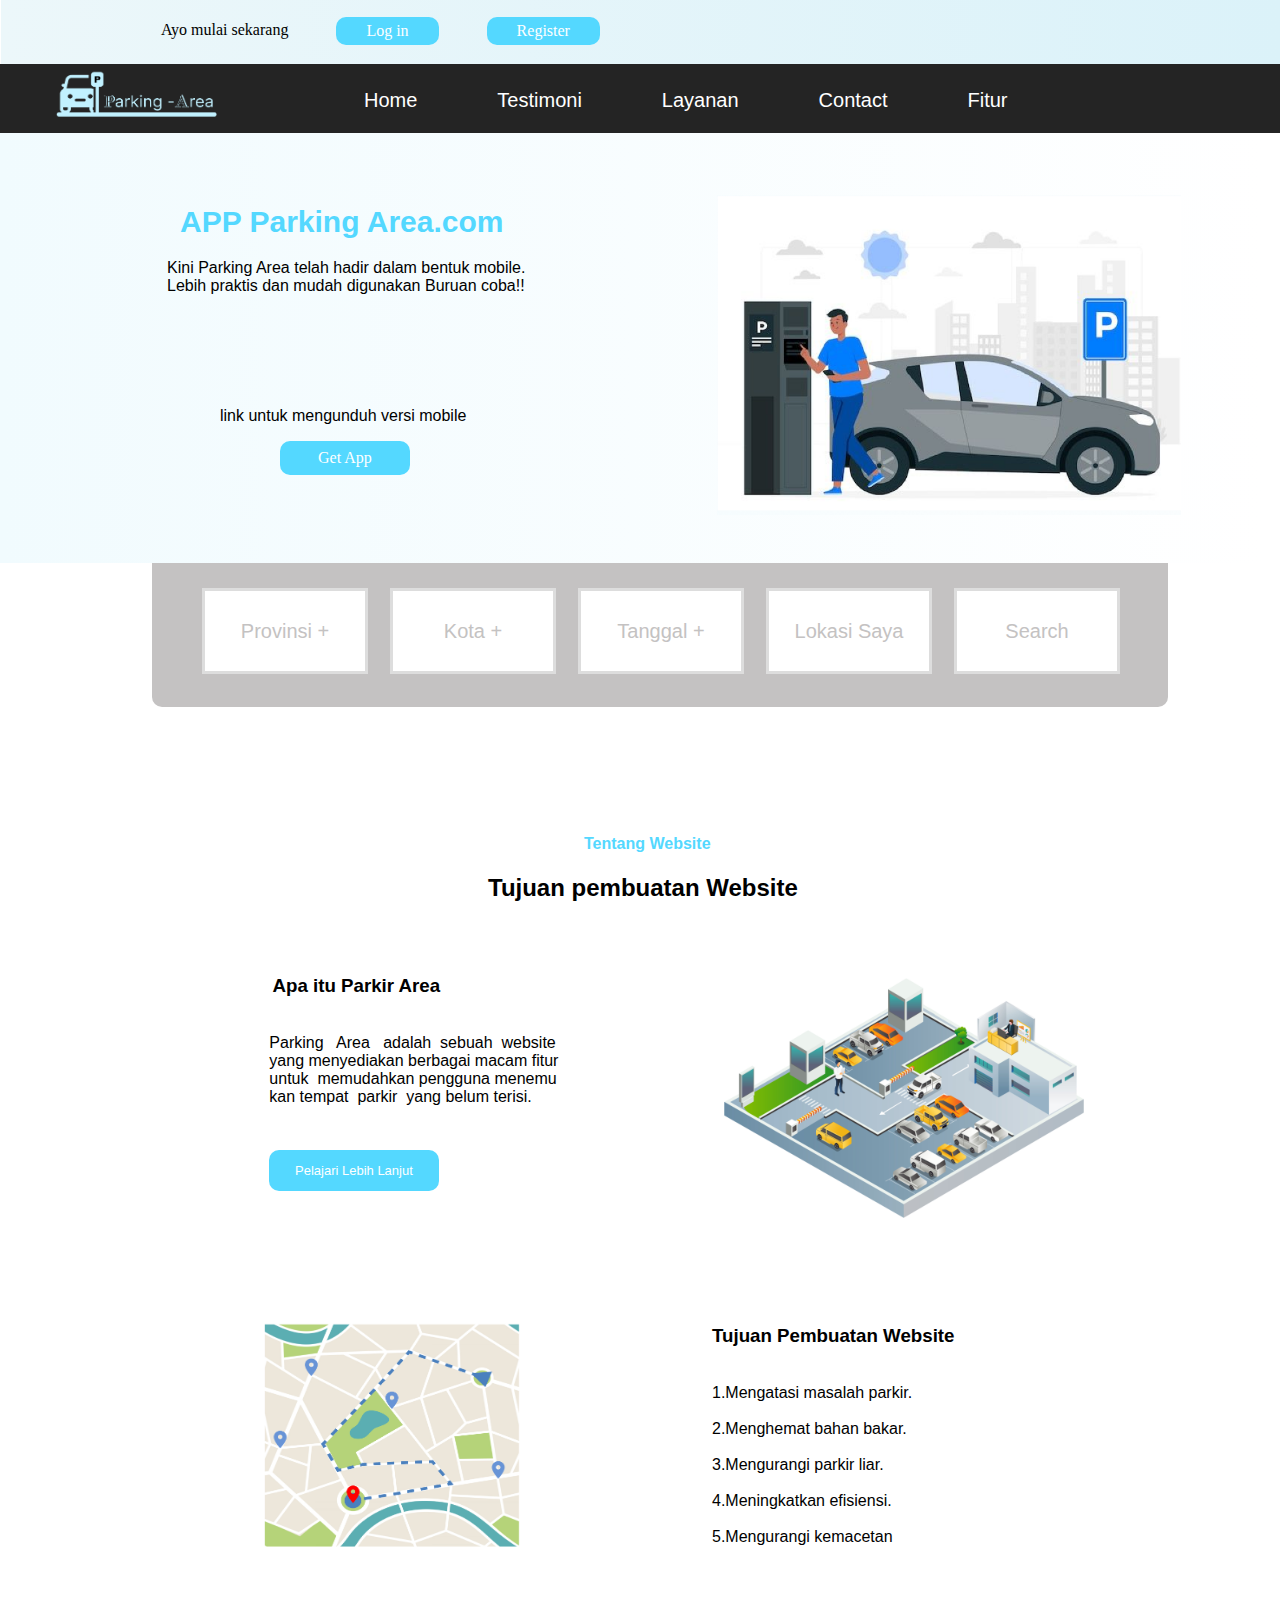
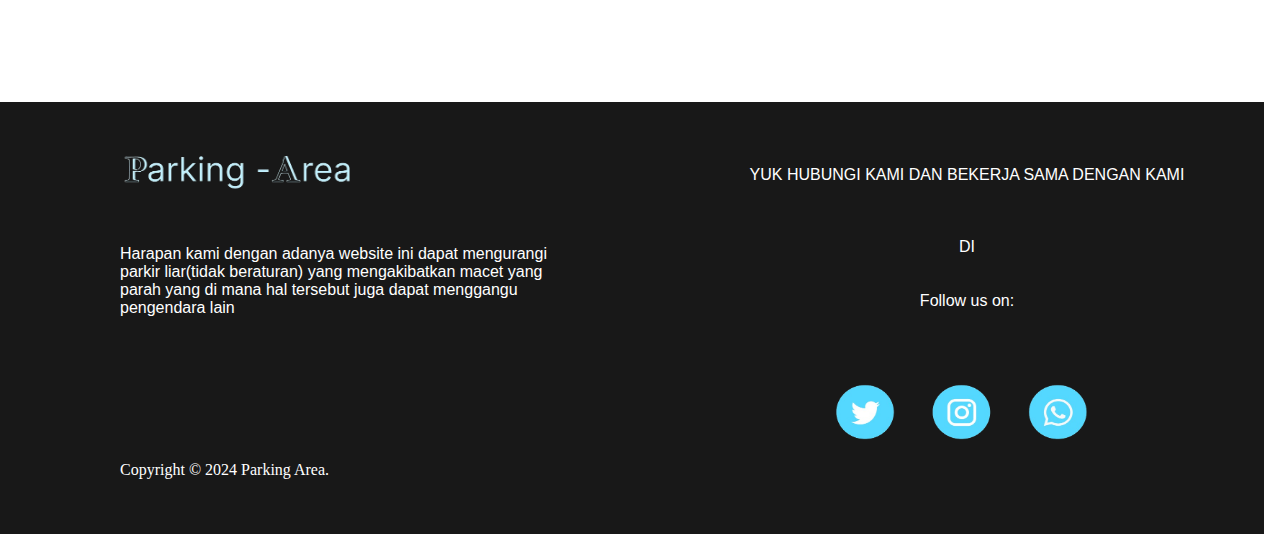
<file: index.html>
<!DOCTYPE html>
<html lang="en">
<head>
    <meta charset="UTF-8">
    <meta name="viewport" content="width=device-width, initial-scale=1.0">
    <title>Parking.Area</title>
    <link rel="stylesheet" href="style.css">
    <style>
        ul{
            list-style-type: none;
        }
        nav{
            background-color: #242424;
            width: 80em;
            height: 4em;
            margin-top: -16px;
            margin-left: -8px;
            padding-bottom: 5px;
        }
    </style>
</head>
<body>
    <div class="atas">
        <header>
            <div class="ayo">Ayo mulai sekarang</div>
            <div><a href="#" class="ayo1">Log in</a></div>
            <div><a href="Register.html" class="ayo2">Register</a></div>
        </header>
        
        <nav>
            <img src="./untuk-gambar/logo.png" class="gambar-logo" alt="">
            <ul>
                <li><a href="#" class="ubah-nav ubah-nav1">Home</a></li>
                <li><a href="#" class="ubah-nav">Testimoni</a></li>
                <li><a href="#" class="ubah-nav">Layanan</a></li>
                <li><a href="#" class="ubah-nav">Contact</a></li>
                <li><a href="#" class="ubah-nav">Fitur</a></li>
            </ul>
        </nav>
    </div>
    <div class="ganjalan"></div>
    <section class="section-atas">
        <div class="artikel">
            <h1 class="mengapa">APP Parking Area.com</h1>
            <p class="tersedia">Kini Parking Area telah hadir dalam bentuk mobile. <br> 
                Lebih praktis dan mudah digunakan Buruan coba!!
            </p>
            <p class="artikel-samping">link untuk mengunduh versi mobile</p>
            <div class="tombol-app">Get App</div>
        </div>    
        <img src="./untuk-gambar/orang-bayar.png" class="gambar-bayar" alt="">
    </section>
    <ul class="belakang-fitur">
        <li><a href="#" class="ubah-link box box1">Provinsi +</a></li>
        <li><a href="#" class="ubah-link box box1">Kota +</a></li>
        <li><a href="#" class="ubah-link box box1">Tanggal +</a></li>
        <li><a href="#" class="ubah-link box box1">Lokasi Saya</a></li>
        <li><a href="#" class="ubah-link box box1">Search</a></li>
    </ul>
    <section>
        <h4 class="tujuan-pembuatan1">Tentang Website</h4>
        <h2 class="tujuan-pembuatan">Tujuan pembuatan Website</h2>
        <div>
            <pre class="tulisan-samping">
            <h3>           Apa itu Parkir Area</h3>
            Parking   Area   adalah  sebuah  website 
            yang menyediakan berbagai macam fitur 
            untuk  memudahkan pengguna menemu
            kan tempat  parkir  yang belum terisi.
            <div><a href="#" class="tombol-layanan">Pelajari Lebih Lanjut</a></div>
            </pre>
        </div>
        <img src="./untuk-gambar/tempat.jpg" class="tempat-bawah" alt="">
    </section>
    <section>
        <div class="city-bawah1">
            <img src="./untuk-gambar/city.png" class="city-bawah" alt="">
        </div>
        <div class="city-bawah1 city-bawah2">
            <div>
                <h3>Tujuan Pembuatan Website</h3>
                <br>
                1.Mengatasi masalah parkir. <br>
                <br>
                2.Menghemat bahan bakar. <br>
                <br>
                3.Mengurangi parkir liar. <br>
                <br>
                4.Meningkatkan efisiensi. <br>
                <br>
                5.Mengurangi kemacetan

            </div>
        </div>
    </section>
    <footer>
        <div class="bawah-footer bawah-footer1">
            <div><img src="./untuk-gambar/logo bawah.png" class="gambar-logo1" alt=""></div>
            <article class="Harapan-bawah">Harapan kami dengan adanya website ini dapat mengurangi <br> 
                parkir liar(tidak beraturan) yang mengakibatkan macet yang <br> 
                parah yang di mana hal tersebut juga dapat menggangu <br> 
                pengendara lain
            </article>
            <div class="hak-cipta">Copyright &copy; 2024 Parking Area.</div>
        </div>
        <div class="bawah-footer bawah-footer2">
            <article class="hubungi">
                YUK HUBUNGI KAMI DAN BEKERJA SAMA DENGAN KAMI <br> 
                <br>
                <br>
                <br>
                DI <br>
                <br>
                <br>
                Follow us on:
            </article>
            <img src="./untuk-gambar/media.png" class="mediaa" alt="">
        </div>
    </footer>
</body>
</html>
</file>
<file: style.css>
.atas{
    position: fixed;
}
header{
    background: linear-gradient(to right,#ecf7fa,#dbf2f9);
    width: 80em;
    height: 4em;
    margin-top: -8px;
    margin-left: -7px;
    
}
.ayo{
    margin-left: 10em;
    float: left;
    margin-top: 21px;
}
.ayo1{
    color: white;
    float: left;
    margin-left: 3em;
    background-color: #54D8FF;
    display: block;
    margin-top: 17px;
    padding: 5px 30px;
    border-radius: 10px;
}
.ayo2{
    color: white;
    float: left;
    margin-left: 3em;
    background-color: #54D8FF;
    display: block;
    margin-top: 17px;
    padding: 5px 30px;
    border-radius: 10px;
}
.gambar-logo{
    width: 11em;
    height: 50px;
    margin-left: 3em;
    margin-top: 6px;
    float: left;

}
nav{
    background-color: #242424;
    width: 80em;
    height: 4em;
    margin-top: -16px;
    margin-left: -8px;
    padding-bottom: 5px;
    
}
li{
    float: left;
    margin-top: 25px;
    font-size: 20px;
    font-family: 'roboto',sans-serif;
    
}

.ubah-nav{
    color: white;
    margin-right: 4em;
}
a{
    text-decoration: none;
}
.ubah-nav1{
    margin-left: 7em;
}
.ubah-nav:hover{
    color: #C1F1FF;
}
.ganjalan{
    width: 70em;
    height: 107px;
}
.section-atas{
    background: linear-gradient(to right,#f1fbfe,#ffffff);
    width: 79em;
    height: 28em;
    margin-left: -8px;

}
.gambar-bayar{
    width: 29em;
    height: 20em;
    float: left;
    margin-left: 12em;
    margin-top: 5em;
}
.mengapa{
    font-family: 'roboto',sans-serif;
    margin-top: 3em;
    margin-left: 6em;
    font-size: 30px;
    color: #54D8FF;
}
.artikel{
    float: left;
}
.artikel-samping{
    margin-left: 220px;
    font-family: 'roboto',sans-serif;
    margin-top: 7em;
}
.tombol-app{
    border-radius: 10px;
    color: white;
    background-color: #54D8FF;
    padding: 8px 38px;
    display: table;
    margin-left: 280px;
    margin-top: 1em;
}
.tersedia{
    font-family: 'roboto',sans-serif;
    margin-left: 167px;
}
.belakang-fitur{
    background-color: #C4C2C2;
    width: 61em;
    height: 9em;
    margin: 0em 9em;
    border-bottom-left-radius: 10px;
    border-bottom-right-radius: 10px;
}
.box{
    background-color: white;
    border: 3px solid #c8c7c79d;
    width: 8em;
    height: 4em;
    float: left;
    margin: 0px 12px;
    line-height: 4em;
    text-align: center;
}

.box:hover{
    background-color: rgb(242, 239, 239);
}
.box1{
    margin-left: 10px;
    color: #C4C2C2;
    font-family: 'roboto',sans-serif;
}
.ubah-link{
    color: #C4C2C2;
}
.tempat-bawah{
    float: right;
    margin-top: 5em;
    width: 24em;
    background-repeat: no-repeat;
}
.tempat-bawah{
    margin: 0;
    padding: 0;
}
.tempat-bawah::before,
.tempat-bawah::after {
    content: "";
    display: table;
}
.tempat-bawah::after{
    clear: both;
}
.tempat-bawah{
    margin-right: 11em;
    margin-top: 1em;
}
.tujuan-pembuatan{
    font-family: 'roboto',sans-serif;
    margin-left: 20em;
}
.tujuan-pembuatan1{
    margin-top: 8em;
    margin-left: 36em;
    font-family: 'Roboto',sans-serif;
    color: #54D8FF;
}
.tulisan-samping{
    margin-top: 4em;
    font-family: 'roboto', sans-serif;
    float: left;
}
.tulisan-samping{
    margin: 0;
    padding: 0;
}
.tulisan-samping::before,
.tulisan-samping::after {
    content: "";
    display: table;
}
.tulisan-samping::after{
    clear: both;
}
.tulisan-samping{
    margin-left: 13em;
    margin-top: 1em;
    font-family: 'roboto', sans-serif;
    float: left;
    
}
.tombol-layanan{
    background: #54D8FF;
    width: 3em;
    height: 1em;
    display: table;
    margin-left: 53px;
    margin-top: 2em;
    padding: 1em 2em;
    border-radius: 10px;
    color: white;
    font-size: 13px;
}
.city-bawah{
   
    width: 16em;
    height: 14em;
}
.city-bawah1{
    float: left;
}
.city-bawah1{
    margin: 0;
    padding: 0;
}
.city-bawah1::before,
.city-bawah1::after {
    content: "";
    display: table;
}
.city-bawah1::after{
    clear: both;
}
.city-bawah1{
    margin-top: 6em;
    margin-left: 16em;
}
.city-bawah2{
    margin-top: 3em;
    margin-left: 12em;
    font-family: 'roboto',sans-serif;
    text-align: left;
}

footer{
    background-color: #181818;
    width: 79em;
    height: 27em;
    margin-top: 50em;
    margin-left: -8px;
    margin-bottom: -8px;
}
.bawah-footer{
    margin: 15px 7px 0px 8px;
    
    float: left;
    
}
.bawah-footer1{
    width: 41em;
    height: 25em;
}
.bawah-footer2{
    width: 36em;
    margin-top: 2em;
    height: 23em;
    
    
}
.gambar-logo1{
    width: 15em;
    height: 45px;
    margin-left: 7em;
    margin-top: 2em;
    float: left;

}
.hak-cipta{
    color: white;
    margin-top: 9em;
    margin-left: 7em;
}
.Harapan-bawah{
    margin-left: 7em ;
    margin-top: 8em;
    color: white;
    font-family: 'roboto',sans-serif;
}
.hubungi{
    color: white;
    font-family: 'roboto', sans-serif;
    text-align: center;
    margin-top: 2em;
}
.mediaa{
    width: 17em;
    height: 5em;
    margin-top: 4em;
    margin-left: 9em;
}
</file>
